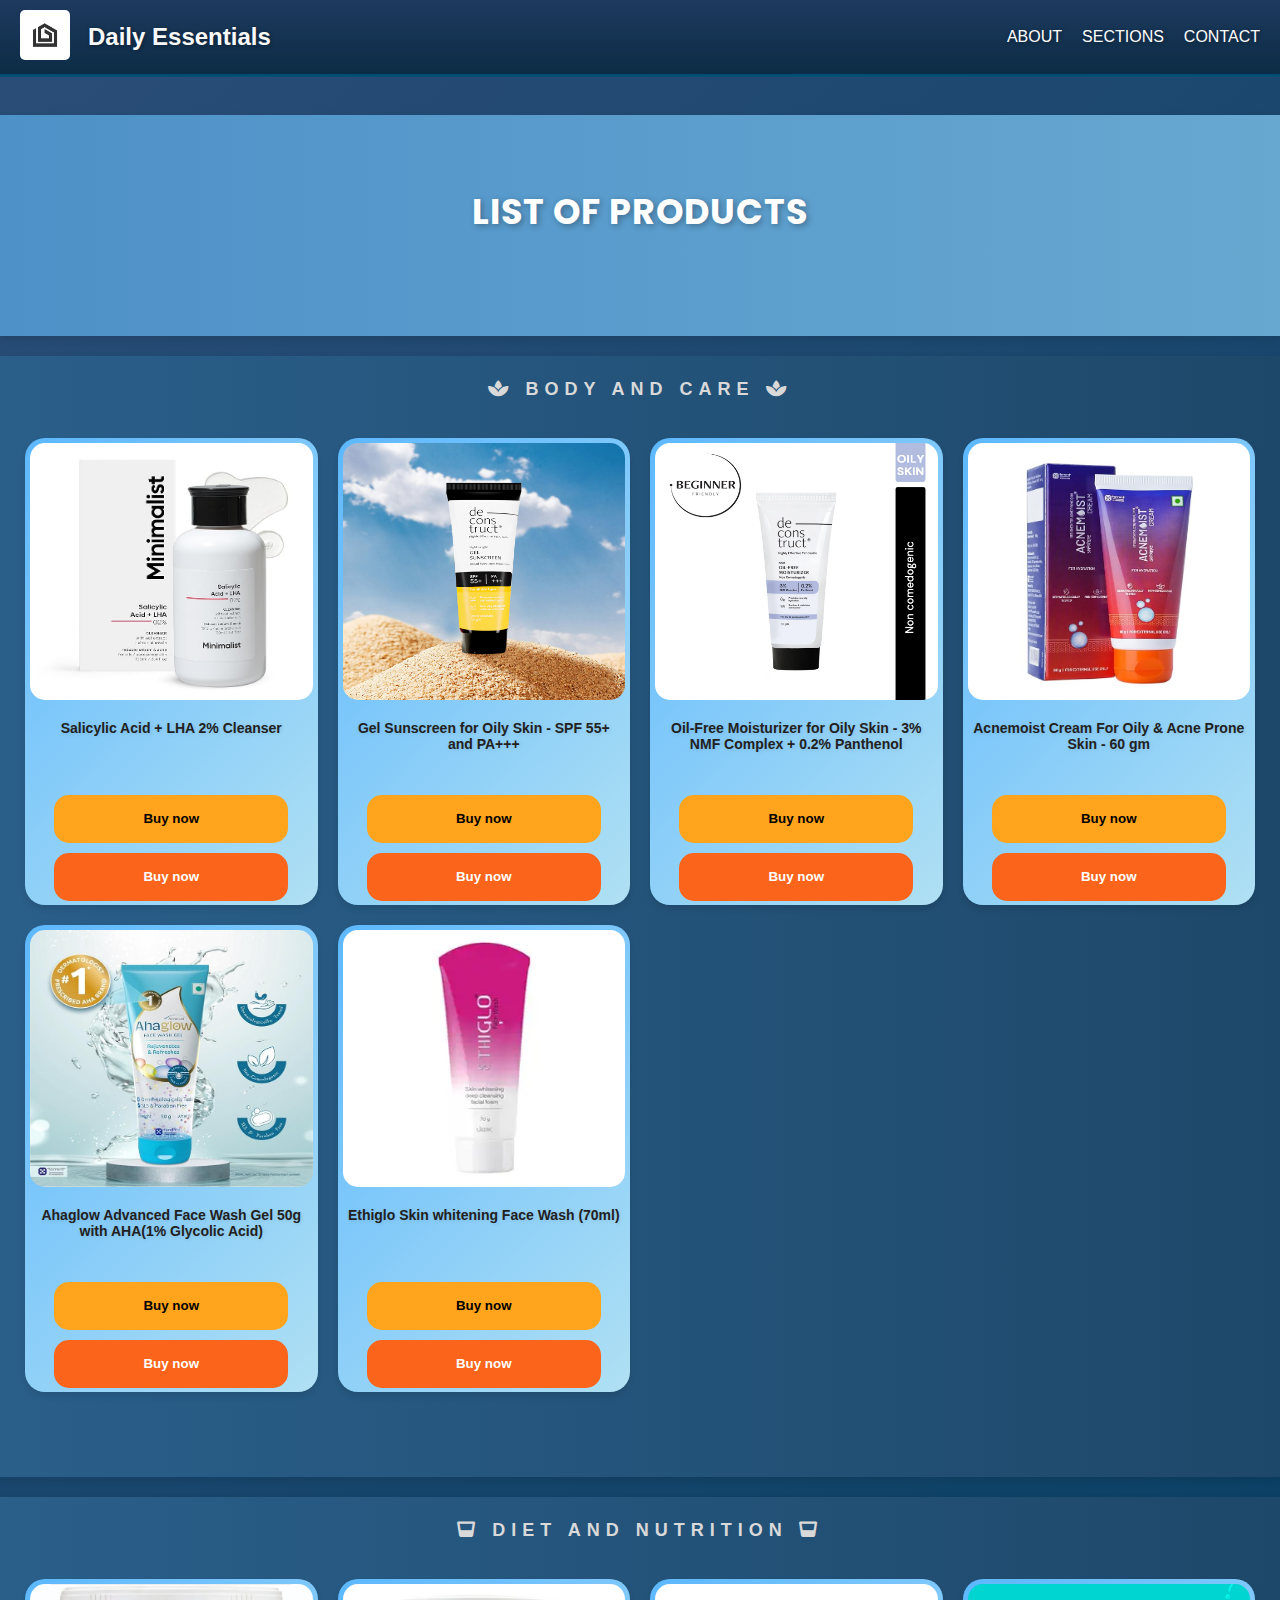
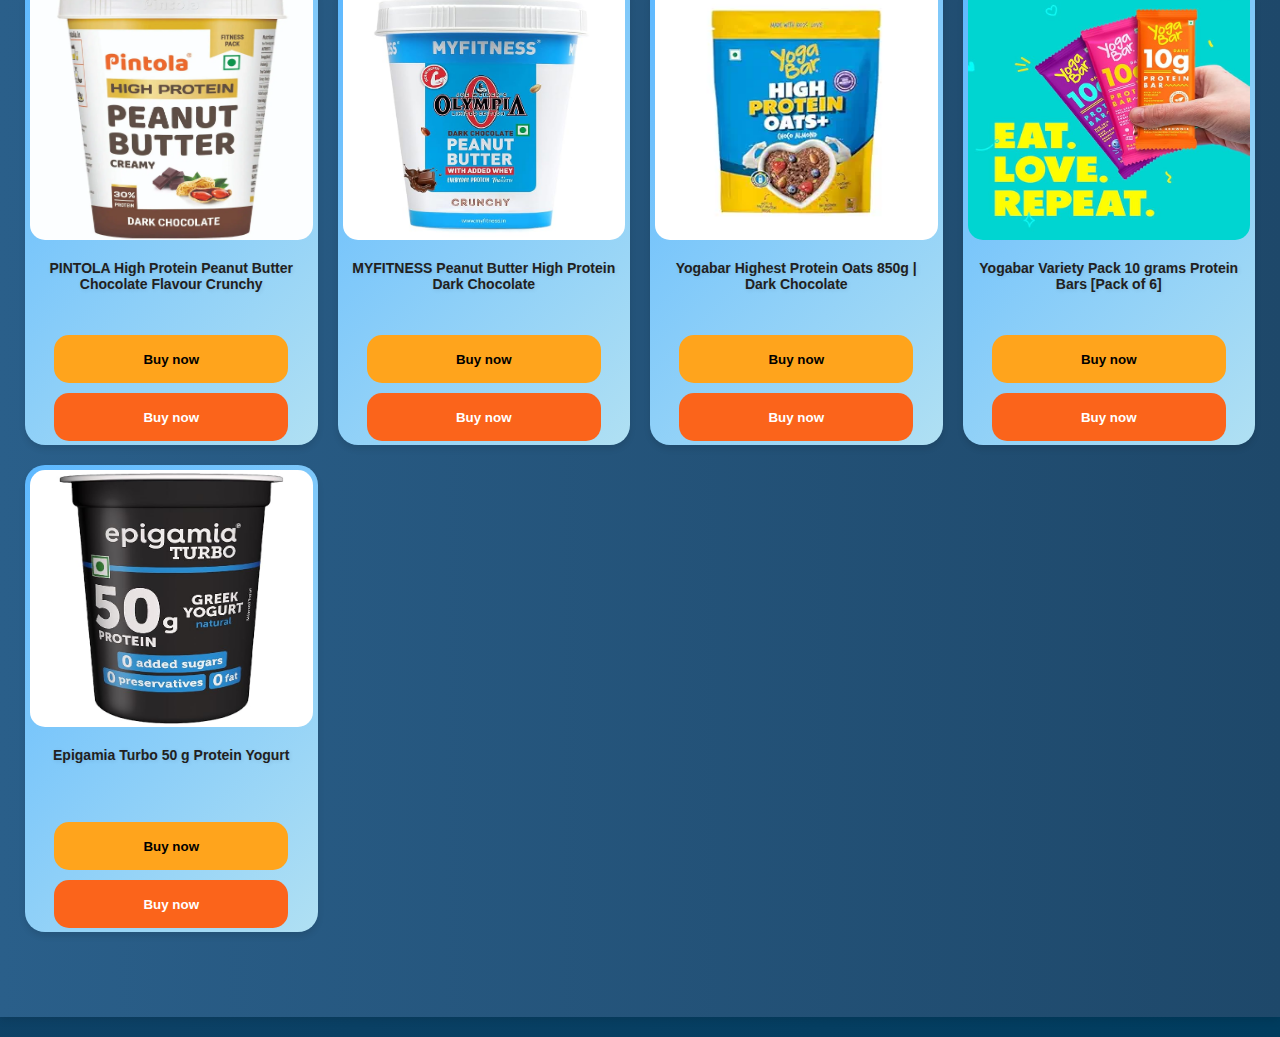
<file: index.html>
<!DOCTYPE html>
<html lang="en">

<head>
    <meta charset="UTF-8">
    <meta name="viewport" content="width=device-width, initial-scale=1.0">
    <title>Document</title>
    <link href="https://fonts.googleapis.com/css2?family=Poppins:wght@600;800&display=swap" rel="stylesheet">

</head>
<link href="https://fonts.googleapis.com/css2?family=Inter:wght@400;600&display=swap" rel="stylesheet">



<link rel="stylesheet" href="https://cdnjs.cloudflare.com/ajax/libs/font-awesome/5.15.4/css/all.min.css">

<link href="https://cdn.jsdelivr.net/npm/bootstrap@5.3.0-alpha2/dist/css/bootstrap.min.css" rel="stylesheet"
    integrity="sha384-aFq/bzH65dt+w6FI2ooMVUpc+21e0SRygnTpmBvdBgSdnuTN7QbdgL+OapgHtvPp" crossorigin="anonymous">
<link rel="stylesheet" href="headerr.css">
<link rel="stylesheet" href="style.css">

<body>
    <header>
        <div class="logo"><img id="img" src="real-estate-simple-logo-design-png_87528.jpg" alt=""></div>
        <div class="toptext"> Daily Essentials</div>
        <div class="hamburger" onclick="toggleMenu()">
            <div></div>
            <div></div>
            <div></div>
        </div>
        <div class="sidetext">
            <ul class="other">

                <li class="list"><a class="text" href="about.html">ABOUT</a></li>
                <li class="list"><a class="text" href="#products">SECTIONS</a></li>
                <li class="list"><a class="text" href="#contact">CONTACT</a></li>
            </ul>
        </div>

    </header>
    <section class="section">
        <div class="maintitle" style="font-family: 'Poppins', sans-serif;">
            LIST OF PRODUCTS
        </div>

    </section>

    <section>
        <div class="skin">
            <p class="subtext"> <i class="fas fa-spa"></i>
                Body and Care <i class="fas fa-spa"></i>




            </p>

            <section class="products">




                <div class="product"><img src="products/618BfD7SyTL._SX679_.jpg" alt="" class="images">
                    <div>
                        <p class="info">Salicylic Acid + LHA 2% Cleanser</p>
                    </div>

                    <div class="buybutton">
                        <a href="https://amzn.in/d/ihmBGuT" target="_blank"><button style="flex: 1fr;"
                                class="amazonbutton">Buy
                                now</button></a>
                        <a href="https://www.flipkart.com/minimalist-2-salicylic-acid-oily-skin-sulphate-free-anti-face-cleanser-lha-zinc-acne-pimples-wash/p/itmf97a9b84f640b?pid=CNRG4YR6NRWY3NAR&lid=LSTCNRG4YR6NRWY3NARU8QBVK&marketplace=FLIPKART&q=salsylic+acid+face+wash+minimilist&store=g9b%2Fema%2F5la%2Fjav&srno=s_1_7&otracker=search&otracker1=search&fm=Search&iid=7cc3d213-e2ba-46d3-bff4-b8b3a5134163.CNRG4YR6NRWY3NAR.SEARCH&ppt=sp&ppn=sp&ssid=4pag3tgrvk0000001735646115740&qH=4f3441412bad4820"
                            target="_blank"><button class="flipkart">Buy now</button></a>
                    </div>

                </div>



                <div class="product"><img class="images" src="products/Gel_Sunscreen_Listing_Change.webp" alt="">
                    <p class="info">Gel Sunscreen for Oily Skin - SPF 55+ and PA+++</p>
                    <div class="buybutton"><a href="https://amzn.in/d/hdFnvAd" target="_blank"><button
                                class="amazonbutton">Buy
                                now</button></a>
                        <a href="https://www.flipkart.com/deconstruct-sunscreen-spf-55-pa-lightweight-gel-no-white-cast-men-women/p/itmcf29fd1ede72f?pid=SNRGFA6Y2FNDGHHH&lid=LSTSNRGFA6Y2FNDGHHHCLX3IY&marketplace=FLIPKART&q=deconstruct+sunscreen&store=g9b%2Fema%2F5la%2Fxrh&spotlightTagId=BestsellerId_g9b%2Fema%2F5la%2Fxrh&srno=s_1_3&otracker=AS_QueryStore_OrganicAutoSuggest_1_7_na_na_na&otracker1=AS_QueryStore_OrganicAutoSuggest_1_7_na_na_na&fm=search-autosuggest&iid=25c08865-0758-4bc0-8c32-9d1c5f133fb1.SNRGFA6Y2FNDGHHH.SEARCH&ppt=sp&ppn=sp&ssid=2sjg6zv70g0000001735646294677&qH=0af386bef8fa4f20"
                            target="_blank"><button class="flipkart">Buy now</button></a>
                    </div>



                </div>
                <div class="product"><img class="images" src="products/NMF5_b851b6cd-68ec-4cc4-a1b9-1d42e555c406.webp"
                        alt="">

                    <p class="info">Oil-Free Moisturizer for Oily Skin - 3% NMF Complex + 0.2% Panthenol </p>
                    <div class="buybutton"><a href="https://amzn.in/d/5EAUzry" target="_blank"><button
                                class="amazonbutton">Buy
                                now</button></a>
                        <a href="https://www.flipkart.com/deconstruct-oil-free-moisturizer-oily-skin-non-comedogenic-lightweight-gel/p/itm570a9fb0f48d3?pid=MSCGAXEBWTJPKUXU&lid=LSTMSCGAXEBWTJPKUXUJ4Y1L8&marketplace=FLIPKART&q=deconstruct+moisturizer&store=g9b%2Fema%2F5la%2F1ke&spotlightTagId=BestsellerId_g9b%2Fema%2F5la%2F1ke&srno=s_1_3&otracker=AS_QueryStore_OrganicAutoSuggest_1_13_na_na_na&otracker1=AS_QueryStore_OrganicAutoSuggest_1_13_na_na_na&fm=search-autosuggest&iid=ba373a18-8956-4948-86fb-c2311e729246.MSCGAXEBWTJPKUXU.SEARCH&ppt=sp&ppn=sp&ssid=7xc7doy04g0000001735646395521&qH=37995738bd925874"
                            target="_blank"><button class="flipkart">Buy now</button></a>
                    </div>



                </div>
                <div class="product"><img class="images" src="products/716lMSpwZ0L._SX679_.jpg" alt="">
                    <p class="info">Acnemoist Cream For Oily & Acne Prone Skin - 60 gm</p>
                    <div class="buybutton"><a href="https://amzn.in/d/dKLjw5Y" target="_blank"><button
                                class="amazonbutton">Buy
                                now</button></a>

                        <button class="flipkart">Buy now</button>
                    </div>

                </div>



                <div class="product"><img src="products/61NoWuX24mL._SX679_.jpg" alt="" class="images">
                    <div>
                        <p class="info">Ahaglow Advanced Face Wash Gel 50g with AHA(1% Glycolic Acid)</p>
                    </div>

                    <div class="buybutton">
                        <a href="https://amzn.in/d/fcmYGwu" target="_blank"><button style="flex: 1fr;"
                                class="amazonbutton">Buy
                                now</button></a>
                        <a href="https://www.flipkart.com/aha-glow-advanced-50ml-gel-face-wash/p/itmd1ab9a32d3984?pid=FCWH5Z28EG6ZQGAG&lid=LSTFCWH5Z28EG6ZQGAGFRK983&marketplace=FLIPKART&fm=productRecommendation%2Fsimilar&iid=R%3As%3Bp%3AFCWGYUBSZYGFR6ZZ%3Bl%3ALSTFCWGYUBSZYGFR6ZZNHRYK8%3Bpt%3App%3Buid%3A86773f8f-c9da-11ef-930c-19f09f3ffcac%3B.FCWH5Z28EG6ZQGAG&ppt=pp&ppn=pp&ssid=jkdfadwqy80000001735912578265&otracker=pp_reco_Similar%2BProducts_1_35.productCard.PMU_HORIZONTAL_AHA%2Bglow%2BAdvanced%2B50ml%2BGel%2BFace%2BWash_FCWH5Z28EG6ZQGAG_productRecommendation%2Fsimilar_0&otracker1=pp_reco_PINNED_productRecommendation%2Fsimilar_Similar%2BProducts_GRID_productCard_cc_1_NA_view-all&cid=FCWH5Z28EG6ZQGAG"
                            target="_blank"><button class="flipkart">Buy now</button></a>
                    </div>

                </div>

                <div class="product"><img src="products/21L1snxnDtL._SX300_SY300_QL70_FMwebp_.webp" alt=""
                        class="images">
                    <div>
                        <p class="info">Ethiglo Skin whitening Face Wash (70ml)</p>
                    </div>

                    <div class="buybutton">
                        <a href="https://www.amazon.in/Ethiglo-Skin-whitening-Face-Wash/dp/B00U7CR97I/ref=sr_1_5?crid=1SIJPV6PN4OCK&dib=eyJ2IjoiMSJ9.[base64].VSxD6z8Ra5WygJXg19RN4Iy0FosPKVz8eHdDP2gSjV4&dib_tag=se&keywords=ethiglo&nsdOptOutParam=true&qid=1735913240&s=beauty&sprefix=ethi%2Cbeauty%2C542&sr=1-5"
                            target="_blank"><button style="flex: 1fr;" class="amazonbutton">Buy
                                now</button></a>
                        <a href="https://www.flipkart.com/ethiglo-face-wash/p/itmf3vd9mhfk6rwp?pid=FCWG7GXNHYG4Q2Z8&lid=LSTFCWG7GXNHYG4Q2Z8OZK2HX&marketplace=FLIPKART&store=g9b%2Fema%2F5la%2Fjav&spotlightTagId=BestsellerId_g9b%2Fema%2F5la%2Fjav&srno=b_1_3&otracker=browse&fm=organic&iid=4b1563fe-f0a7-44eb-8a7a-6315171d35bd.FCWG7GXNHYG4Q2Z8.SEARCH&ppt=browse&ppn=browse&ssid=nfjry2aels0000001735913335015"
                            target="_blank"><button class="flipkart">Buy now</button></a>
                    </div>

                </div>






        </div>
    </section>






    <section>
        <div class="skin">
            <p class="subtext"><i class="fas fa-glass-whiskey"></i>


                DIET AND NUTRITION <i class="fas fa-glass-whiskey"></i>
            </p>

            <section class="products">




                <div class="product"><img src="food/hvaz86l9_1_1 (1).webp" alt="" class="images">
                    <div>
                        <p class="info">PINTOLA High Protein Peanut Butter Chocolate Flavour Crunchy</p>
                    </div>

                    <div class="buybutton">
                        <a href="https://www.amazon.in/Pintola-Protein-Peanut-Chocolate-Crunchy/dp/B08R3B77QZ/ref=asc_df_B08R3B77QZ/?tag=googleshopdes-21&linkCode=df0&hvadid=709855497315&hvpos=&hvnetw=g&hvrand=2705455139196170583&hvpone=&hvptwo=&hvqmt=&hvdev=c&hvdvcmdl=&hvlocint=&hvlocphy=9197791&hvtargid=pla-1201229665322&psc=1&mcid=cf1ffcc1e7783cd48dffa2031e98441b&gad_source=1"
                            target="_blank"><button style="flex: 1fr;" class="amazonbutton">Buy
                                now</button></a>
                        <a href="https://www.flipkart.com/pintola-high-protein-peanut-butter-dark-chocolate-creamy-510-g/p/itm49e08f43688f0?pid=JASGFYHJGAZMHZVK&lid=LSTJASGFYHJGAZMHZVKVYJFZA&marketplace=FLIPKART&fm=productRecommendation%2Fsimilar&iid=R%3As%3Bp%3AJASGFYGHPZGGAAZT%3Bl%3ALSTJASGFYGHPZGGAAZTXM4ZPS%3Bpt%3App%3Buid%3Ab32608fc-c9e6-11ef-aafe-2d90a46fd7cb%3B.JASGFYHJGAZMHZVK&ppt=pp&ppn=pp&ssid=8i5kh2c4dc0000001735917799431&otracker=pp_reco_Similar%2BProducts_4_37.productCard.PMU_HORIZONTAL_Pintola%2BHIGH%2BProtein%2BPeanut%2BButter%2B%2528Dark%2BChocolate%2529%2B%2528Creamy%2529%2B510%2Bg_JASGFYHJGAZMHZVK_productRecommendation%2Fsimilar_3&otracker1=pp_reco_PINNED_productRecommendation%2Fsimilar_Similar%2BProducts_GRID_productCard_cc_4_NA_view-all&cid=JASGFYHJGAZMHZVK"
                            target="_blank"><button class="flipkart">Buy now</button></a>
                    </div>

                </div>



                <div class="product"><img class="images" src="food/614cLYNxEqL._SX679_.jpg" alt="">
                    <p class="info">MYFITNESS Peanut Butter High Protein Dark Chocolate</p>
                    <div class="buybutton"><a
                            href="https://www.amazon.in/MYFITNESS-Protein-Chocolate-Peanut-Crunchy/dp/B0B4KL5CVM/ref=sr_1_1_sspa?dib=eyJ2IjoiMSJ9.[base64].pYkyEsDRodlZbBPVKQQp1QQZIXsbxdkMX6LvPhNEIE4&dib_tag=se&keywords=my+fitness+peanut+butter+olympia+edition&nsdOptOutParam=true&qid=1735918062&sr=8-1-spons&sp_csd=d2lkZ2V0TmFtZT1zcF9hdGY&psc=1"
                            target="_blank"><button class="amazonbutton">Buy
                                now</button></a>
                        <a href="https://www.flipkart.com/myfitness-high-protein-dark-chocolate-peanut-butter-crunchy-510-g/p/itm1c9fb4a542a09?pid=JASGKGN9SBQDF25Z&lid=LSTJASGKGN9SBQDF25ZVVH9V6&marketplace=FLIPKART&fm=productRecommendation%2Fsimilar&iid=R%3As%3Bp%3AJASGKGN9R7ZBHZAQ%3Bl%3ALSTJASGKGN9R7ZBHZAQKNZIL9%3Bpt%3App%3Buid%3Ae239e2ec-c9e6-11ef-86bf-3dc48bf877d0%3B.JASGKGN9SBQDF25Z&ppt=pp&ppn=pp&ssid=ypgly4qtr40000001735917879540&otracker=pp_reco_Similar%2BProducts_3_37.productCard.PMU_HORIZONTAL_MYFITNESS%2BHigh%2BProtein%2BDark%2BChocolate%2BPeanut%2BButter%2B%2528Crunchy%2529%2B510%2Bg_JASGKGN9SBQDF25Z_productRecommendation%2Fsimilar_2&otracker1=pp_reco_PINNED_productRecommendation%2Fsimilar_Similar%2BProducts_GRID_productCard_cc_3_NA_view-all&cid=JASGKGN9SBQDF25Z"
                            target="_blank"><button class="flipkart">Buy now</button></a>
                    </div>



                </div>
                <div class="product"><img class="images" src="food/4188kphTtQL._SX300_SY300_QL70_FMwebp_.webp" alt="">

                    <p class="info">Yogabar Highest Protein Oats 850g | Dark Chocolate </p>
                    <div class="buybutton"><a
                            href="https://www.amazon.in/Yogabar-Protein-Oatmeal-Breakfast-Management/dp/B0B7BQNB9F/ref=sr_1_4_sspa?crid=2JRC678ZTCA2V&dib=eyJ2IjoiMSJ9.[base64].IQPTX6APTKLATd9A9H3lRTgc-iJ2a3t2DjSK0ta3TJY&dib_tag=se&keywords=oats&qid=1735918207&sprefix=oats%2Caps%2C225&sr=8-4-spons&sp_csd=d2lkZ2V0TmFtZT1zcF9hdGY&psc=1"
                            target="_blank"><button class="amazonbutton">Buy
                                now</button></a>
                        <a href="https://www.flipkart.com/yogabar-high-protein-oats-20g-choco-almond-oatmeal-breakfast-cereal-pouch/p/itmdbc8f78ab87f6?pid=CAFGP3EKJNK9Z2DZ&lid=LSTCAFGP3EKJNK9Z2DZ2K7SWX&marketplace=FLIPKART&q=yogabar+high+protein+oats&store=eat%2Fcpy&srno=s_1_2&otracker=AS_QueryStore_OrganicAutoSuggest_2_10_na_na_na&otracker1=AS_QueryStore_OrganicAutoSuggest_2_10_na_na_na&fm=search-autosuggest&iid=3c04f1a9-f2f9-41a2-b51b-15b10efb1e96.CAFGP3EKJNK9Z2DZ.SEARCH&ppt=sp&ppn=sp&ssid=bk0d4rkkao0000001735918371717&qH=f06fe1ed49d9e74d"
                            target="_blank"><button class="flipkart">Buy now</button></a>
                    </div>



                </div>
                <div class="product"><img class="images" src="food/barr.jpg" alt="">
                    <p class="info">Yogabar Variety Pack 10 grams Protein Bars [Pack of 6]</p>
                    <div class="buybutton"><a
                            href="https://www.amazon.in/Yogabar-Vitamins-Immunity-fitness-ingredients/dp/B0CCV2QSNK/ref=sxin_13_pa_sp_search_thematic_sspa?content-id=amzn1.sym.cd33fa60-47cd-49f3-80b8-24b1f0cbef97%3Aamzn1.sym.cd33fa60-47cd-49f3-80b8-24b1f0cbef97&cv_ct_cx=protein+bars&keywords=protein+bars&pd_rd_i=B0CCV2QSNK&pd_rd_r=2433308d-72be-416c-b7cd-48c96e367a3c&pd_rd_w=xQkxU&pd_rd_wg=7IJwC&pf_rd_p=cd33fa60-47cd-49f3-80b8-24b1f0cbef97&pf_rd_r=2P8Z33WNHPS5F2ZAQZS8&qid=1735918516&sbo=RZvfv%2F%2FHxDF%2BO5021pAnSA%3D%3D&sr=1-2-ced4eeeb-b190-41d6-902a-1ecb3fb8b7c4-spons&sp_csd=d2lkZ2V0TmFtZT1zcF9zZWFyY2hfdGhlbWF0aWM&psc=1"
                            target="_blank"><button class="amazonbutton">Buy
                                now</button></a>
                        <a href="https://www.flipkart.com/yogabar-10g-variety-pack-gluten-free-healthy-snacks-pack-6-x-50g-protein-bars/p/itm9cbcad39391a3?pid=PSLGRT7ZPXWTSW8V&lid=LSTPSLGRT7ZPXWTSW8V3JKX1F&marketplace=FLIPKART&cmpid=content_protein-supplement_21402568682_x_8965229628_gmc_pla&tgi=sem,1,G,11214002,x,,,,,,,c,,,,,,,&&cmpid=content_21402568682_gmc_pla&gad_source=1"
                            target="_blank"><button class="flipkart">Buy now</button></a>


                    </div>

                </div>



                <div class="product"><img src="food/y.jpg" alt="" class="images">
                    <div>
                        <p class="info">Epigamia Turbo 50 g Protein Yogurt</p>
                    </div>

                    <div class="buybutton">
                        <a href="https://www.amazon.in/Epigamia-Turbo-Protein-Yogurt-Natural/dp/B0DGQMN9PD/ref=sr_1_7_f3_0g_fs?crid=351V3MNC4EGX2&dib=eyJ2IjoiMSJ9.[base64].798Jwt6QMkYERqmyYTErVhkkjeQrqylOEtUeV92UvJQ&dib_tag=se&keywords=greek+yogurt+in+fresh&qid=1735918717&s=grocery&sprefix=greek+yo%2Cgrocery%2C221&sr=1-7"
                            target="_blank"><button style="flex: 1fr;" class="amazonbutton">Buy
                                now</button></a>
                        <a href="https://www.flipkart.com/epigamia-greek-flavored-yogurt/p/itm4ed8edf6feff8?pid=CUYF4Z6GTKSY2CJ2&lid=LSTCUYF4Z6GTKSY2CJ2HHPTYG&marketplace=FLIPKART&q=greek+yogurt&store=eat%2F7rr&srno=s_1_1&otracker=AS_QueryStore_OrganicAutoSuggest_1_5_na_na_na&otracker1=AS_QueryStore_OrganicAutoSuggest_1_5_na_na_na&fm=search-autosuggest&iid=32d8c610-3769-4497-ae64-e7712284977c.CUYF4Z6GTKSY2CJ2.SEARCH&ppt=sp&ppn=sp&ssid=qzhbfdtmq80000001735919017266&qH=cec27203c462c261"
                            target="_blank"><button class="flipkart">Buy now</button></a>
                    </div>

                </div>




        </div>
    </section>


    </section>

</body>
<script src="script.js"></script>

</html>
</file>
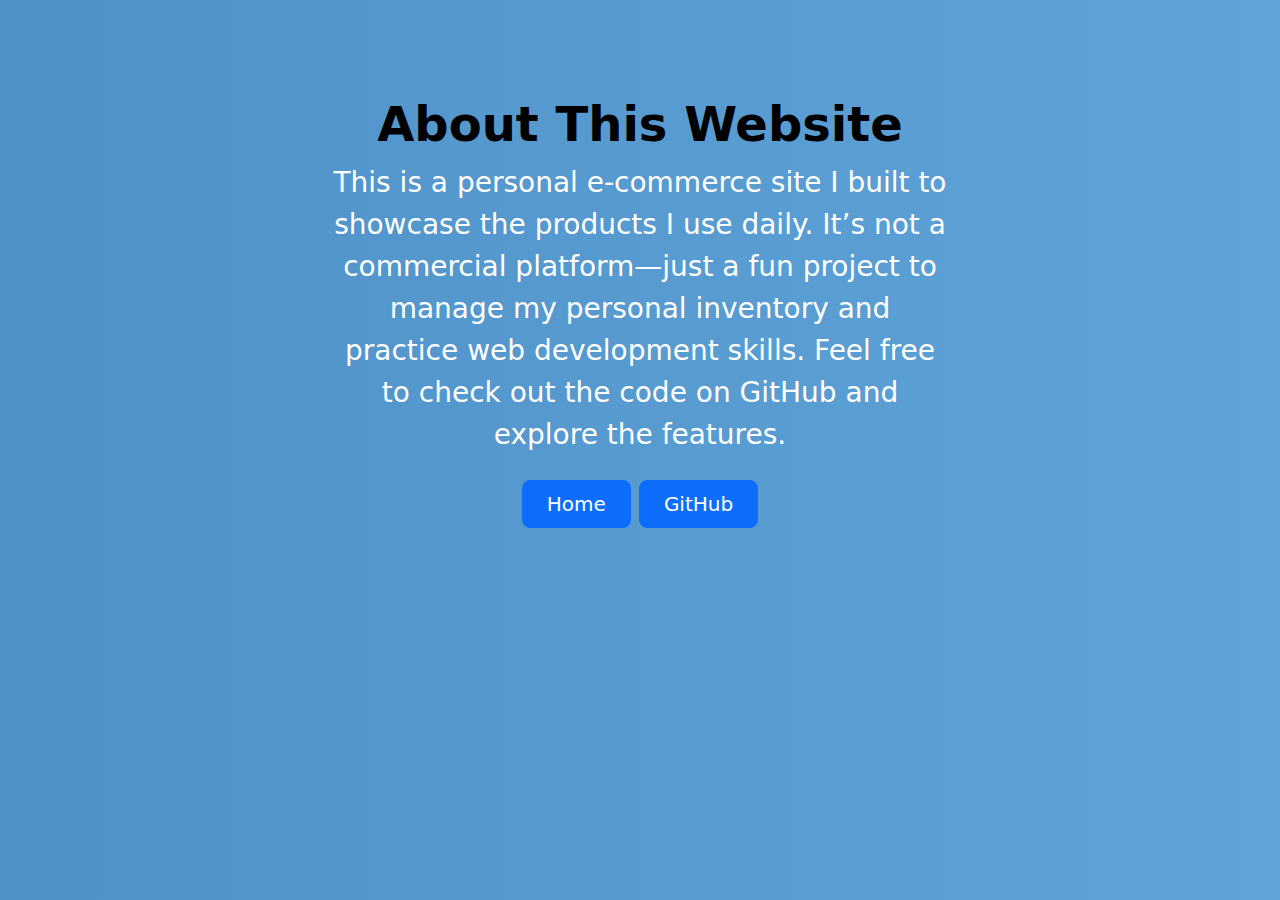
<file: about.html>
<html lang="en">

<head>
    <meta charset="UTF-8">
    <meta name="viewport" content="width=device-width, initial-scale=1.0">
    <title>Document</title>
</head>
<link href="https://cdn.jsdelivr.net/npm/bootstrap@5.3.3/dist/css/bootstrap.min.css" rel="stylesheet"
    integrity="sha384-QWTKZyjpPEjISv5WaRU9OFeRpok6YctnYmDr5pNlyT2bRjXh0JMhjY6hW+ALEwIH" crossorigin="anonymous">

<style>
    img {
        height: 80px;
    }

    body {
        /* background-image: linear-gradient(90deg, #005a81 0%, #00375d 100%); */

        background-image: linear-gradient(90deg, #4e91c8 0%, #5fa4d9 100%);






    }

    .display-5 fw-bold text-body-emphasis {
        color: white;
    }
</style>

<body>

    <div class="px-4 py-5 my-5 text-center">

        <h1 class="display-5 fw-bold text-body-emphasis">About This Website</h1>
        <div class="col-lg-6 mx-auto">
            <p style="font-size: 28px;color: white;" class="lead mb-4">This is a personal e-commerce site I built to
                showcase the products I use daily. It’s not a commercial platform—just a fun project to manage my
                personal inventory and practice web development skills.

                Feel free to check out the code on GitHub and explore the features.</p>
            <div class="d-grid gap-2 d-sm-flex justify-content-sm-center">
                <a href="index.html"><button type="button" class="btn btn-primary btn-lg px-4 gap-3">Home</button></a>
                 <a href="https://github.com/ayushkoli/Daily-Essentials--Ecommerce" target="_blank"><button type="button" class="btn btn-primary btn-lg px-4 gap-3">GitHub</button></a>

            </div>
        </div>
    </div>

</body>

</html>
</file>
<file: style.css>
body {
    width: 100%;
    background-image: linear-gradient(135deg, #2a4d77 0%, #003c5e 100%);
    font-family: Arial, sans-serif;
    color: #fff;

    background-size: cover;
    padding-top: 95px;
    margin: 0;



}

.section {
    background-image: linear-gradient(90deg, #005a81 0%, #00375d 100%);


    width: 100%;
    box-sizing: border-box;
    margin: 0;
    padding: 0;
    background-color: rgba(255, 255, 255, 0.8);
    border-radius: 10px;
}

/* Main Title */
.maintitle {
    background-image: linear-gradient(90deg, #4e91c8 0%, #67a8d1 100%);
    color: #ffffff;
    letter-spacing: 4px;

    text-shadow: 2px 2px 6px rgba(0, 0, 0, 0.3);
    box-shadow: 0 3px 8px rgba(0, 0, 0, 0.1);
    display: flex;
    flex-direction: column;
    justify-content: center;
    align-items: center;
    margin-top: 0;

    text-align: center;
    font-family:Impact, Haettenschweiler, 'Arial Narrow Bold', sans-serif;
    font-weight: bold;
    font-size: 35px;
    padding: 70px 0;
    margin: 20px 0;
    width: 100%;
    letter-spacing: 1px;


    cursor: pointer;
    transition: text-shadow 0.7s;
    padding-bottom: 95px;
    
}

.maintitle:hover::after {
    transform: scale(1);
}

.maintitle::after {

    
    content: "🔽AMAZON AND FLIPKART LINKS🔽";
    display: block;
    height: 3px;
    width: 100%;
    background-color: rgb(0, 0, 0);
    transform: scale(0);
    transition: transform 1s;
    transform-origin: center;
}

/* Products Grid */
.products {

    display: grid;
    grid-template-columns: repeat(auto-fit, minmax(250px, 1fr));
    gap: 20px;
    padding: 25px;
    margin-bottom: 50px;
}

.product {
    background-image: linear-gradient(135deg, #5db8ff 0%, #b0e0f3 100%);
    display: flex;
    flex-direction: column;
    justify-content: space-evenly;
    background-color: rgba(245, 245, 245, 0.9);
    border-radius: 20px;
    box-shadow: 0 4px 6px rgba(0, 0, 0, 0.1);

}

.images {

    border-radius: 20px;
    padding: 5px;
    /* width: auto;
    height: auto; */
    height: 256.77px;
    transition: transform 0.4s;

}

.images:hover{
    transform: translateY(-2px);


}

.imagesal {
    width: 100%;
    height: auto;
    max-height: 400px;
    object-fit: cover;
    border-radius: 20px;
}



.amazonbutton,
.flipkart {


    display: block;
    text-align: center;
    height: 40%;
    width: 80%;
    margin: 10px auto;
    padding: 10px;
    border-radius: 15px;
    font-weight: bold;
    transition: box-shadow 0.5s, transform 0.3s;
    cursor: pointer;
}

.amazonbutton {

    background-color: #ffa41c;
    color: black;
    border: none;
}

.amazonbutton:hover {
    opacity: 0.8;
    box-shadow: 0 4px 6px rgba(0, 0, 0, 0.2);
    transform: translateY(-2px);
}

.flipkart {
    background-color: #fb641b;
    color: white;
    border: none;
    margin-bottom: 30px;
    
    
}

.flipkart:hover {
    opacity: 0.8;
    box-shadow: 0 4px 6px rgba(0, 0, 0, 0.2);
    transform: translateY(-2px);
}

/* Info Text */
.info {
    padding: auto;
    height: 50px;
    /*-----------------------    */

    margin: 15px 10px;
    font-family: Arial, Helvetica, sans-serif;
    font-weight: bold;
    font-size: 14px;
    text-align: center;
    color:#212121 ;
    text-shadow: 1px 1px 4px rgba(0, 0, 0, 0.1);
    transition: transform 0.3s;
    
}

.info:hover {
    
    color: #000; /* Change text color on hover */
    transform: scale(1.05); /* Slightly enlarge the element */
    text-shadow: none; /* Remove text shadow for clarity */
}

/* Responsive Design */
@media (max-width: 768px) {
    .maintitle {
        font-size: 24px;
    }

    .products {
        grid-template-columns: repeat(auto-fit, minmax(200px, 1fr));
    }

    .amazonbutton,
    .flipkart {
        width: 90%;
    }
}


.skin{
    
    background-image: linear-gradient(90deg, #2a5f8a 0%, #1e486a 100%);
    
    box-shadow: 0 3px 8px rgba(0, 0, 0, 0.1);
    

    text-align: center;
    
    
    padding: 10px 0;
    margin: 20px 0;
    width: 100%;
    


    cursor: pointer;
    transition: text-shadow 0.7s;
    padding-bottom: 10px;

}

    .subtext {
        font-size: 18px; 
        font-weight: 600; 
        font-family: 'Arial', sans-serif; 
        color: #dad9d9; 
        text-align: center; 
        text-transform: uppercase; 
        letter-spacing: 6px; 
        margin: 10px 0; 
        line-height: 1.5; 
        transition: color, 0.4s;
        transition: text-shadow, 0.4s;
    }
    

    
    
    .subtext:hover {
        color: #00bcd4; /* Light Blue color on hover */
        text-shadow: 0 0 10px rgba(0, 188, 212, 0.8), 0 0 20px rgba(0, 188, 212, 0.6); /* Blue glow shadow */
    }
</file>
<file: headerr.css>
/* General Reset */
body,
ul,
li,
a {
  margin: 0;
  padding: 0;
  list-style: none;
  text-decoration: none;
  font-family: Arial, sans-serif;
}

header {
  display: flex;
  justify-content: space-between;
  align-items: center;
  padding: 10px 20px;
  background-image: linear-gradient(180deg, #1e3a5f 0%, #0c2c45 100%);
  color: #fff;
  border-bottom: 3px solid #004d75;
  text-shadow: 1px 1px 4px rgba(0, 0, 0, 0.4);

  position: fixed;
  left: 0;
  right: 0;
  top: 0;
  z-index: 10;
}

.logo img {

  height: 50px;
  width: auto;
  border-radius: 5px;
}

.toptext {
  padding-left: 18px;
  font-size: 1.5rem;
  font-weight: bold;
  color: #f9f9f9;
  flex: 2;
}

.sidetext {
  flex: 1;
  text-align: right;

  display: flex;
  justify-content: end;
  align-items: center;
}

.other {
  display: flex;
  gap: 20px;
}

.list .text {
  color: white;
  font-size: 1rem;
  transition: color 0.3s ease;
}

.list .text:hover {
  color: #ffcc00;
}

.hamburger {
  display: none;
  /* Hidden by default, visible in responsive mode */
  flex-direction: column;
  gap: 5px;
  cursor: pointer;
}

.hamburger div {
  width: 25px;
  height: 3px;
  background-color: white;
  border-radius: 2px;
}

/* Responsive Design */
@media (max-width: 768px) {
  .other {
    display: none;
    flex-direction: column;
    position: absolute;
    top: 60px;
    right: 20px;
    background-color: #444;
    padding: 10px;
    border-radius: 5px;
  }

  .other.active {
    display: flex;
  }

  .hamburger {
    display: flex;
  }
}
</file>
